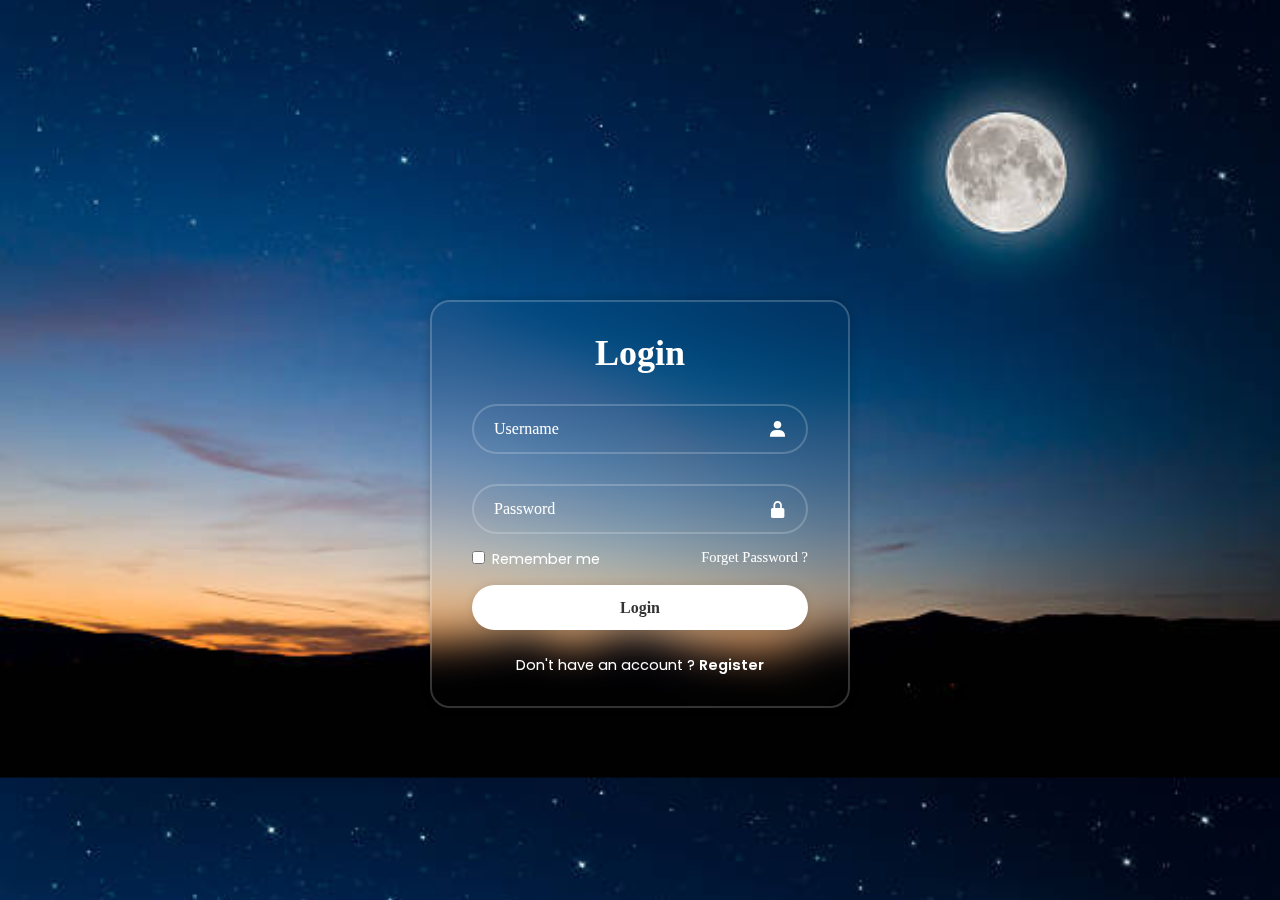
<file: login form/index.html>
<!DOCTYPE html>
<html lang="en">
<head>
  <meta charset="UTF-8">
  <meta name="viewport" content="width=device-width, initial-scale=1.0">
  <title>login form</title>
  <link rel="stylesheet" href="style.css">
  <link href='https://unpkg.com/boxicons@2.1.4/css/boxicons.min.css' rel='stylesheet'>
</head>
<body>
  <div class="wrapper">
    <form action="">
      <h1>Login</h1>
      <div class="input-box">
        <input type="text" placeholder="Username " required>
        <i class='bx bxs-user'></i>
      </div>
      <div class="input-box">
        <input type="password" placeholder="Password" required>
        <i class='bx bxs-lock-alt'></i>
      </div>
      <div class="remember-forget">
        <label> 
          <input type="checkbox"> Remember me
        </label>
        <a href="#" style="font-family: cursive;">Forget Password ?</a>
      </div>
      <button type="submit" class="btn">Login</button><br><br>
      <div class="register-link"> <p>Don't have an account ? <a href="#"> Register </a></p></div>
    </form>

  </div>
</body>
</html>
</file>
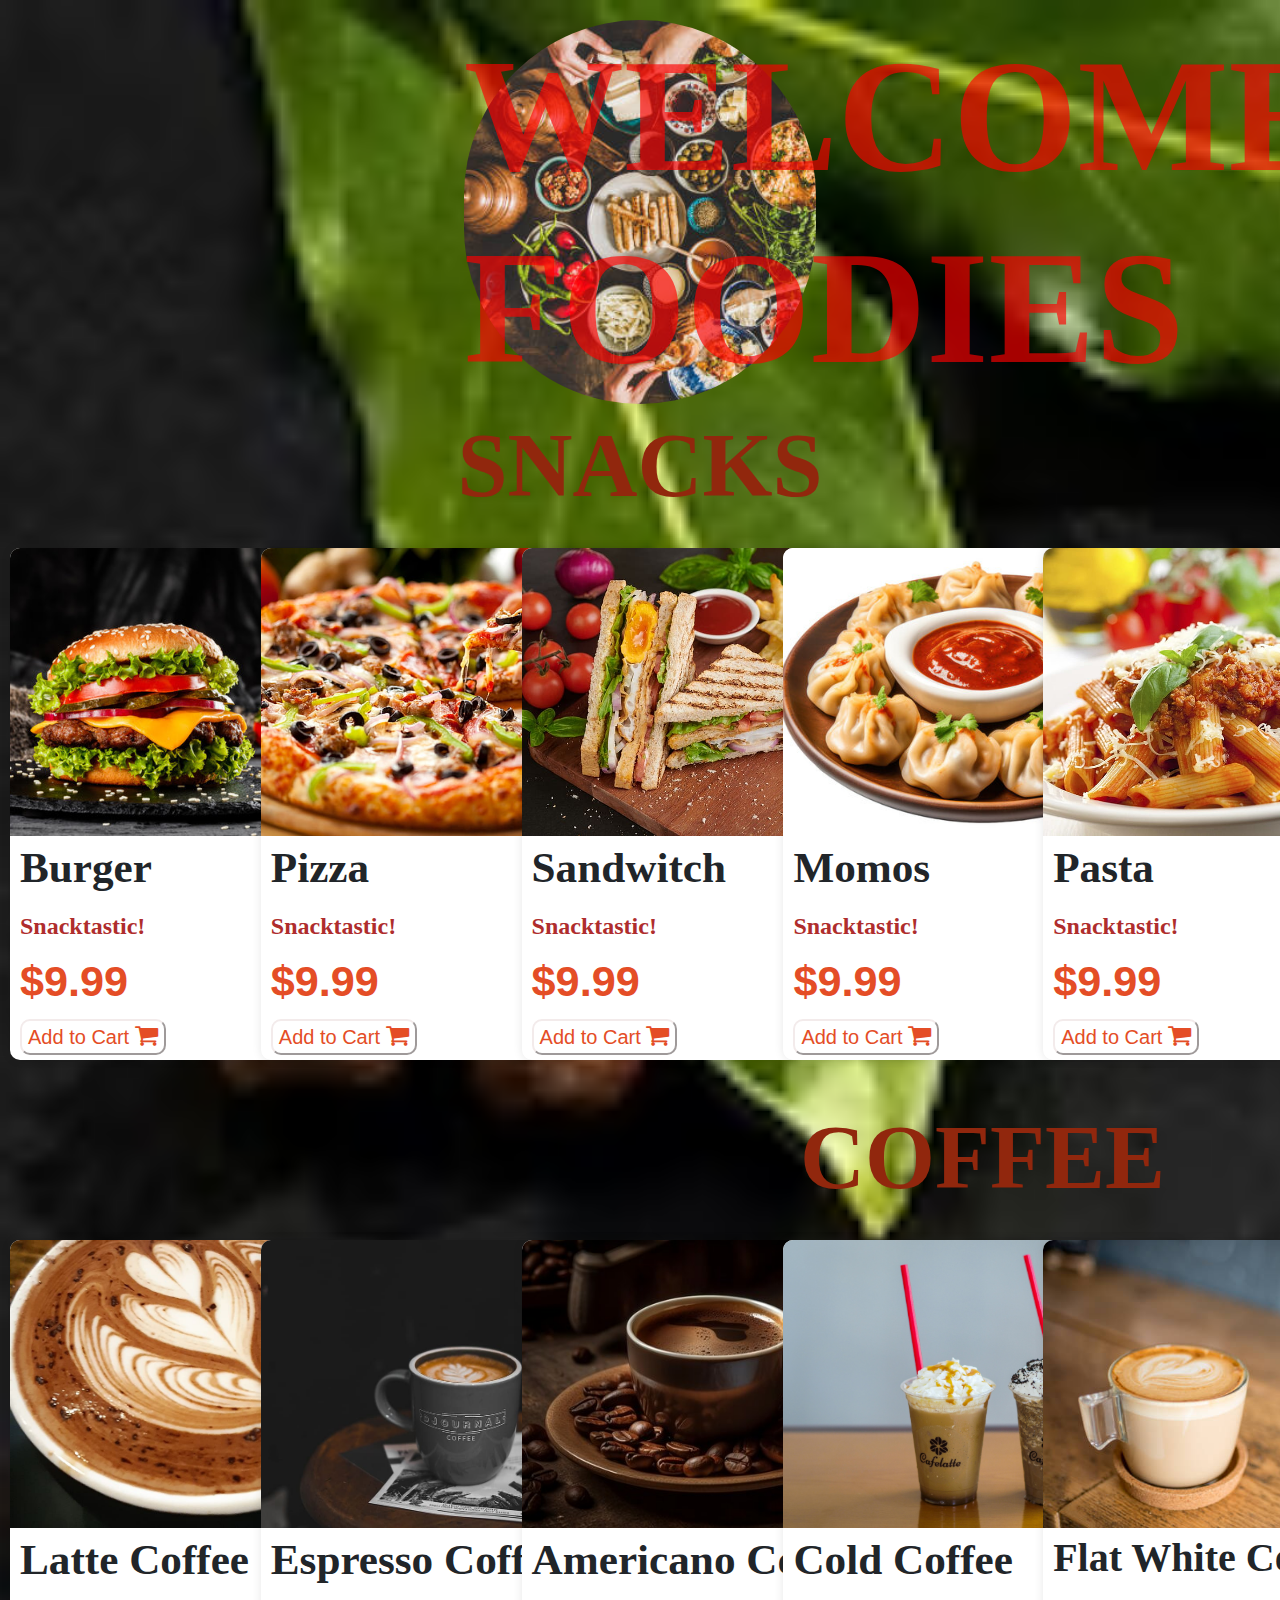
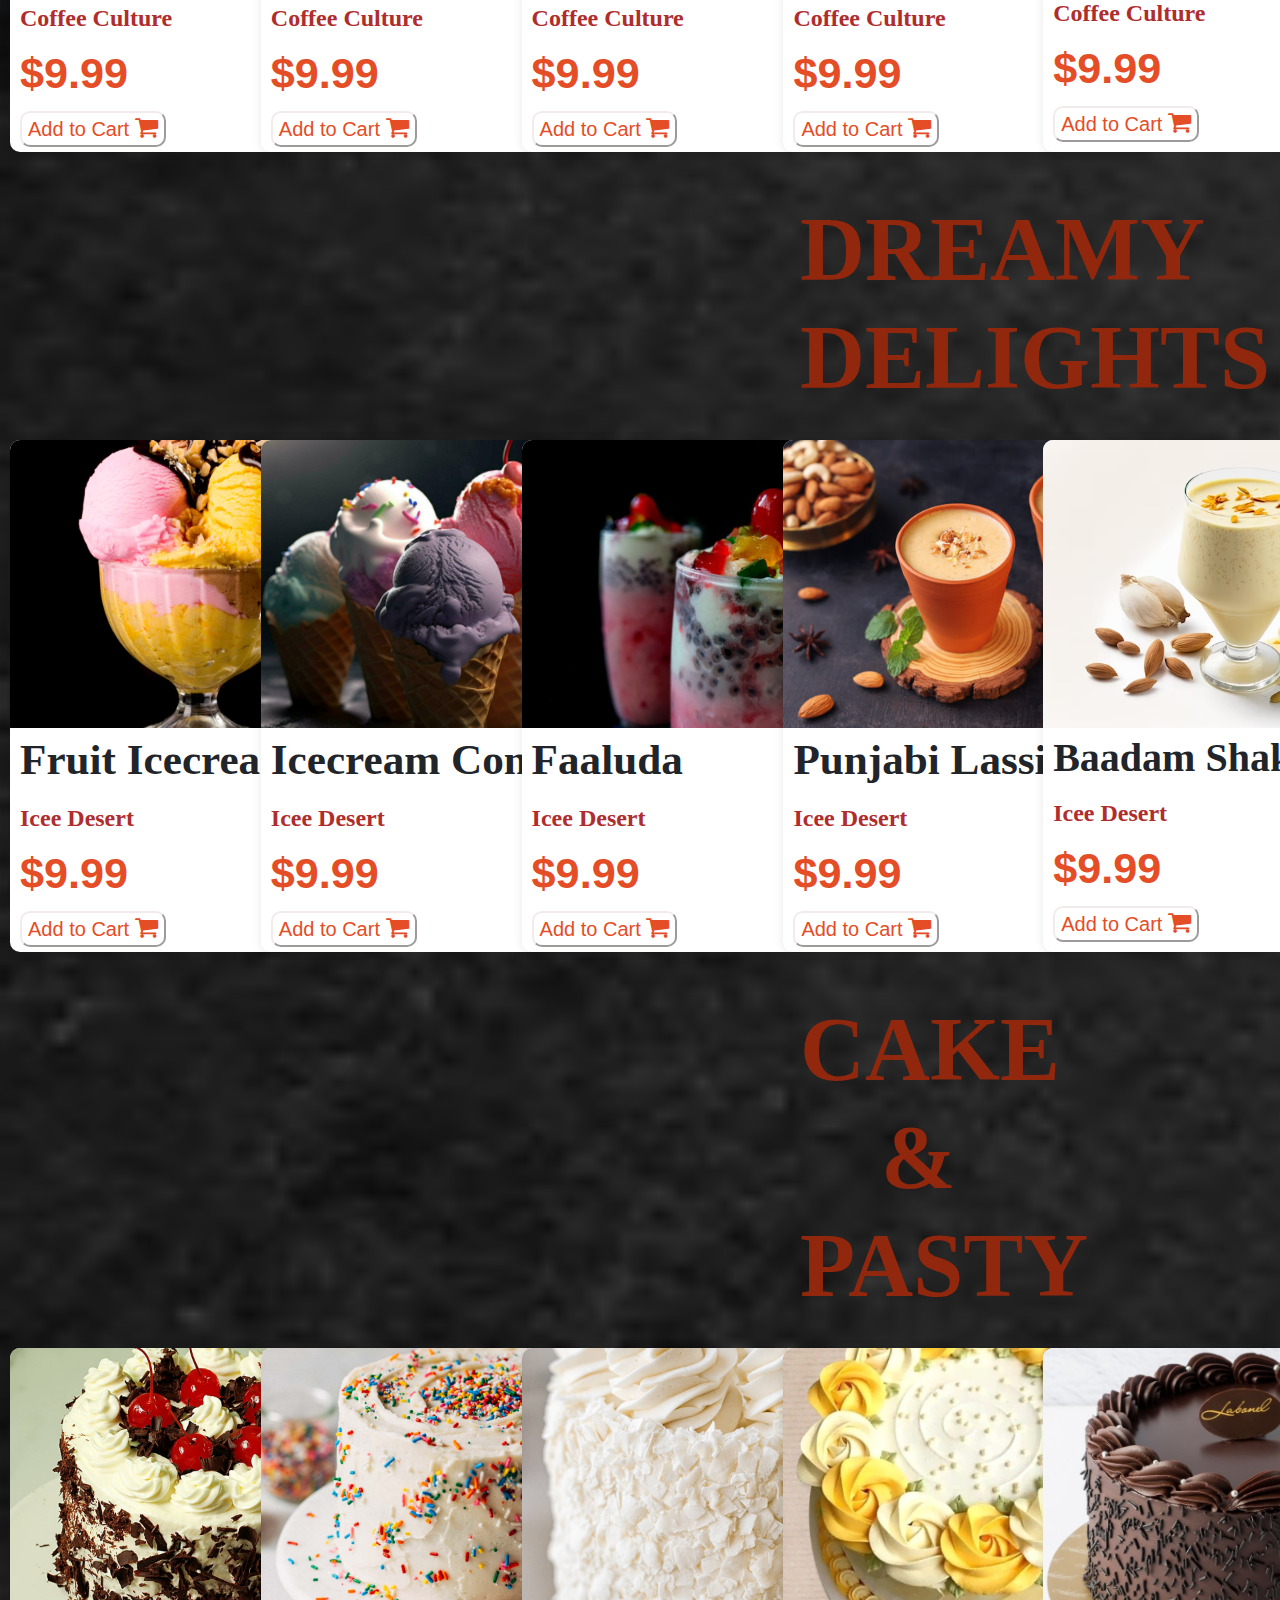
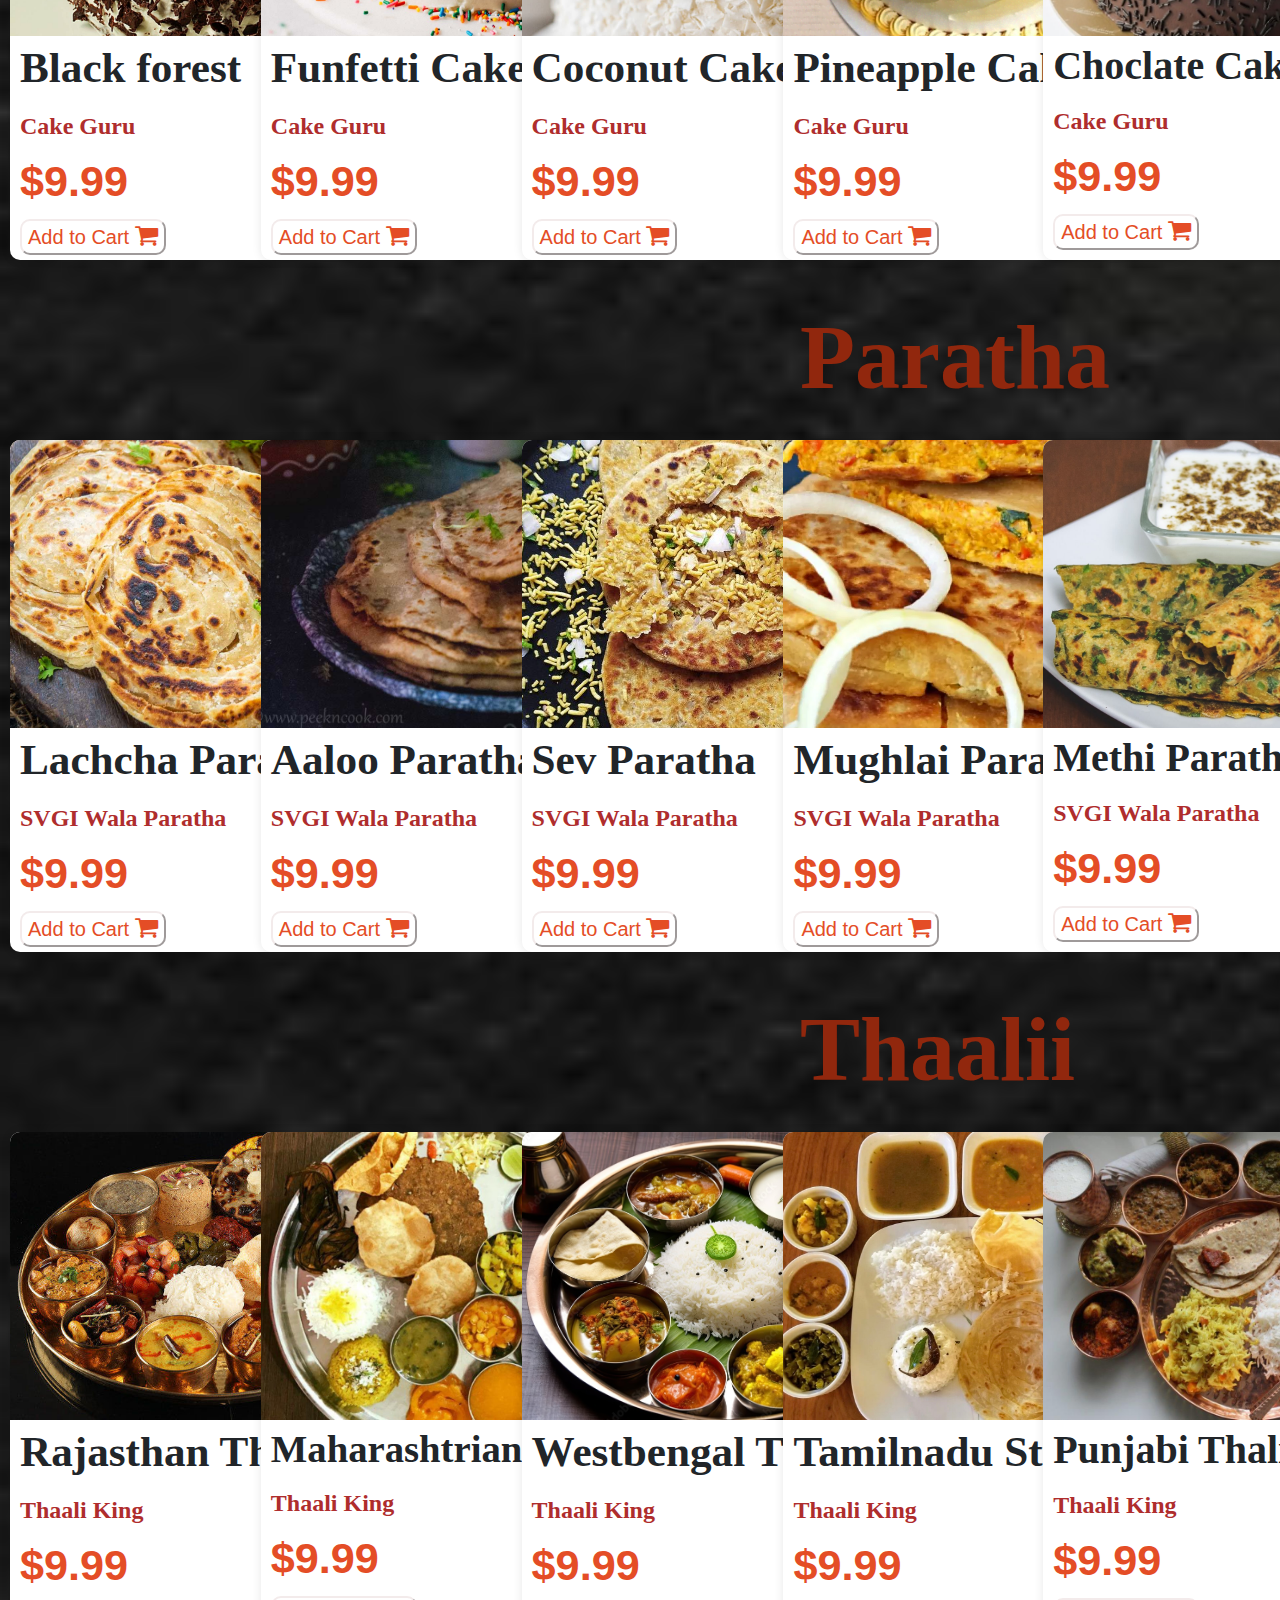
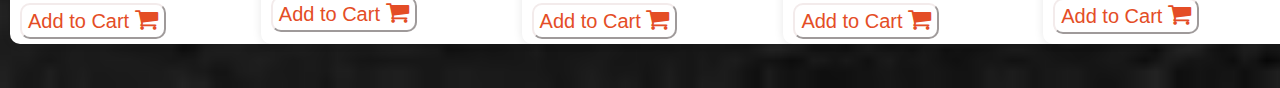
<file: menu.html>
<!DOCTYPE html>
<html lang="en">
  <head>
    <meta charset="UTF-8" />
    <meta name="viewport" content="width=device-width, initial-scale=1.0" />
    <title>Food Delivery Card</title>
    <link
      rel="stylesheet"
      href="https://cdnjs.cloudflare.com/ajax/libs/font-awesome/4.7.0/css/font-awesome.min.css"
    />
    <link
      href="https://cdn.jsdelivr.net/npm/bootstrap@5.3.3/dist/css/bootstrap.min.css"
      rel="stylesheet"
      integrity="sha384-QWTKZyjpPEjISv5WaRU9OFeRpok6YctnYmDr5pNlyT2bRjXh0JMhjY6hW+ALEwIH"
      crossorigin="anonymous"
    />
    <style>
      body {
        font-family: "Arial", sans-serif;
        margin: 0;
        padding: 0;
        background-color: #f8f9fa;
      }

      .food-card {
        width: 25rem;
        height: 32rem;
        margin: 20px;
        background-color: #fff;
        border-radius: 10px;
        box-shadow: 0 0 10px rgba(0, 0, 0, 0.1);
        overflow: hidden;
        transition: transform 0.3s ease-in-out;
      }

      .food-card:hover {
        transform: scale(1.05);
        color: rgb(196, 51, 38);
        background-color: rgb(243, 235, 235);
      }

      .food-image {
        width: 25rem;
        height: 18rem;
        object-fit: cover;
      }

      .food-details {
        padding: 5px 10px;
        padding-top: 0px;
      }

      .food-title {
        font-size: 2.7rem;
        font-weight: bold;
        font-family: cursive;
        /* margin-bottom: 0px; */
        padding-top: 0px;
      }

      .food-description {
        font-size: 1.5rem;
        color: #af2d2d;
        margin-bottom: 5px;
        margin-top: 7px;
        font-weight: bold;
        font-family: cursive;
      }

      .food-price {
        font-size: 2.7rem;
        color: #e44d26;
        font-weight: bold;
        padding-bottom: 5px;
      }
    </style>
  </head>
  <body style="background-color: rgb(243, 235, 235); background-image: url(images/bg3.avif); background-size: cover;" >
    <h2 style="text-align: center; font-size: 10rem; margin-top: 20px; font-family: cursive; font-weight: bold; color: #ff0000a6; background-image: url(images/food2.jpg); background-size:cover; border-radius: 200px; margin-right: 29rem; margin-left: 29rem; ">WELCOME FOODIES </h2>
    <h3 style="text-align: center; font-size: 90px; font-family: imapct; font-weight: bold; color: #91270d;">SNACKS </h3>
    <div class="row row-cols-1 row-cols-md-5">
      <div class="col mb-4">
        <div class="food-card" style="margin-left: 10px">
          <img class="food-image" src="images/burger.jpg" alt="Food Image" />
          <div class="food-details">
            <div class="food-title">Burger</div>
            <div class="food-description">Snacktastic!</div>
            <div class="food-price">$9.99</div>
            <div class="button1">
              <button
                style="
                  color: #e44d26;
                  border-radius: 10px;
                  border-color: rgb(243, 235, 235);
                  font-size: 20px;
                  background-color: #ffffff;
                "
              >
                Add to Cart
                <i class="fa fa-shopping-cart" style="font-size: 25px"></i>
              </button>
            </div>
          </div>
        </div>
      </div>

      <div class="col mb-4">
        <div class="food-card" style="margin-left: 0px">
          <img class="food-image" src="images/pizza.jpg" alt="Food Image" />
          <div class="food-details">
            <div class="food-title">Pizza</div>
            <div class="food-description">Snacktastic!</div>
            <div class="food-price">$9.99</div>
            <div class="button1">
              <button
                style="
                  color: #e44d26;
                  border-radius: 10px;
                  border-color: rgb(243, 235, 235);
                  font-size: 20px;
                  background-color: #ffffff;
                "
              >
                Add to Cart
                <i class="fa fa-shopping-cart" style="font-size: 25px"></i>
              </button>
            </div>
          </div>
        </div>
      </div>

      <div class="col mb-4">
        <div class="food-card" style="margin-left: 0px">
          <img class="food-image" src="images/sandwitch.jpg" alt="Food Image" />
          <div class="food-details">
            <div class="food-title">Sandwitch</div>
            <div class="food-description">Snacktastic!</div>
            <div class="food-price">$9.99</div>
            <div class="button1">
              <button
                style="
                  color: #e44d26;
                  border-radius: 10px;
                  border-color: rgb(243, 235, 235);
                  font-size: 20px;
                  background-color: #ffffff;
                "
              >
                Add to Cart
                <i class="fa fa-shopping-cart" style="font-size: 25px"></i>
              </button>
            </div>
          </div>
        </div>
      </div>

      <div class="col mb-4">
        <div class="food-card" style="margin-left: 1px">
          <img class="food-image" src="images/momos.jpg" alt="Food Image" />
          <div class="food-details">
            <div class="food-title">Momos</div>
            <div class="food-description">Snacktastic!</div>
            <div class="food-price">$9.99</div>
            <div class="button1">
              <button
                style="
                  color: #e44d26;
                  border-radius: 10px;
                  border-color: rgb(243, 235, 235);
                  font-size: 20px;
                  background-color: #ffffff;
                "
              >
                Add to Cart
                <i class="fa fa-shopping-cart" style="font-size: 25px"></i>
              </button>
            </div>
          </div>
        </div>
      </div>

      <div class="col mb-4">
        <div class="food-card" style="margin-left: 0px; margin-right: 10px">
          <img class="food-image" src="images/pasta.jpg" alt="Food Image" />
          <div class="food-details">
            <div class="food-title">Pasta</div>
            <div class="food-description">Snacktastic!</div>
            <div class="food-price">$9.99</div>
            <div class="button1">
              <button
                style="
                  color: #e44d26;
                  border-radius: 10px;
                  border-color: rgb(243, 235, 235);
                  font-size: 20px;
                  background-color: #ffffff;
                "
              >
                Add to Cart
                <i class="fa fa-shopping-cart" style="font-size: 25px"></i>
              </button>
            </div>
          </div>
        </div>
      </div>

  <h3 style="text-align: center; font-size: 90px; font-family: imapct; font-weight: bold; color: #91270d; margin-left: 50rem; margin-right: 50rem;">COFFEE </h3>
    
      <div class="col mb-4">
        <div class="food-card" style="margin-left: 10px">
          <img class="food-image" src="images/latte coffee.jpg" alt="Food Image" />
          <div class="food-details">
            <div class="food-title">Latte Coffee</div>
            <div class="food-description">Coffee Culture </div>
            <div class="food-price">$9.99</div>
            <div class="button1">
              <button
                style="
                  color: #e44d26;
                  border-radius: 10px;
                  border-color: rgb(243, 235, 235);
                  font-size: 20px;
                  background-color: #ffffff;
                "
              >
                Add to Cart
                <i class="fa fa-shopping-cart" style="font-size: 25px"></i>
              </button>
            </div>
          </div>
        </div>
      </div>

      <div class="col mb-4">
        <div class="food-card" style="margin-left: 0px">
          <img class="food-image" src="images/espresso coffee.jpg" alt="Food Image" />
          <div class="food-details">
            <div class="food-title">Espresso Coffee</div>
            <div class="food-description">Coffee Culture </div>
            <div class="food-price">$9.99</div>
            <div class="button1">
              <button
                style="
                  color: #e44d26;
                  border-radius: 10px;
                  border-color: rgb(243, 235, 235);
                  font-size: 20px;
                  background-color: #ffffff;
                "
              >
                Add to Cart
                <i class="fa fa-shopping-cart" style="font-size: 25px"></i>
              </button>
            </div>
          </div>
        </div>
      </div>

      <div class="col mb-4">
        <div class="food-card" style="margin-left: 0px">
          <img class="food-image" src="images/americano coffee.jpg" alt="Food Image" />
          <div class="food-details">
            <div class="food-title">Americano Coffee</div>
            <div class="food-description">Coffee Culture </div>
            <div class="food-price">$9.99</div>
            <div class="button1">
              <button
                style="
                  color: #e44d26;
                  border-radius: 10px;
                  border-color: rgb(243, 235, 235);
                  font-size: 20px;
                  background-color: #ffffff;
                "
              >
                Add to Cart
                <i class="fa fa-shopping-cart" style="font-size: 25px"></i>
              </button>
            </div>
          </div>
        </div>
      </div>

      <div class="col mb-4">
        <div class="food-card" style="margin-left: 1px ;" >
          <img class="food-image" src="images/cold coffee.jpg" alt="Food Image" />
          <div class="food-details">
            <div class="food-title">Cold Coffee</div>
            <div class="food-description">Coffee Culture </div>
            <div class="food-price">$9.99</div>
            <div class="button1">
              <button
                style="
                  color: #e44d26;
                  border-radius: 10px;
                  border-color: rgb(243, 235, 235);
                  font-size: 20px;
                  background-color: #ffffff;
                "
              >
                Add to Cart
                <i class="fa fa-shopping-cart" style="font-size: 25px"></i>
              </button>
            </div>
          </div>
        </div>
      </div>

      <div class="col mb-4">
        <div class="food-card" style="margin-left: 0px; margin-right: 10px">
          <img class="food-image" src="images/flat white coffee.jpg" alt="Food Image" />
          <div class="food-details">
            <div class="food-title" style="font-size: 40px;">Flat White Coffee</div>
            <div class="food-description">Coffee Culture </div>
            <div class="food-price">$9.99</div>
            <div class="button1">
              <button
                style="
                  color: #e44d26;
                  border-radius: 10px;
                  border-color: rgb(243, 235, 235);
                  font-size: 20px;
                  background-color: #ffffff;
                "
              >
                Add to Cart
                <i class="fa fa-shopping-cart" style="font-size: 25px"></i>
              </button>
            </div>
          </div>
        </div>
      </div>

      <h3 style="text-align:center; font-size: 90px;  font-family:impct; font-weight:bold; color: #91270d; margin-left: 50rem; margin-right: 40rem;   ">DREAMY DELIGHTS </h3>
    
      <div class="col mb-4">
        <div class="food-card" style="margin-left: 10px">
          <img class="food-image" src="images/fruit icecream.png" alt="Food Image" />
          <div class="food-details">
            <div class="food-title">Fruit Icecream </div>
            <div class="food-description">Icee Desert </div>
            <div class="food-price">$9.99</div>
            <div class="button1">
              <button
                style="
                  color: #e44d26;
                  border-radius: 10px;
                  border-color: rgb(243, 235, 235);
                  font-size: 20px;
                  background-color: #ffffff;
                "
              >
                Add to Cart
                <i class="fa fa-shopping-cart" style="font-size: 25px"></i>
              </button>
            </div>
          </div>
        </div>
      </div>

      <div class="col mb-4">
        <div class="food-card" style="margin-left: 0px">
          <img class="food-image" src="images/icecream  cone.jpg" alt="Food Image" />
          <div class="food-details">
            <div class="food-title">Icecream Cone</div>
            <div class="food-description">Icee Desert </div>
            <div class="food-price">$9.99</div>
            <div class="button1">
              <button
                style="
                  color: #e44d26;
                  border-radius: 10px;
                  border-color: rgb(243, 235, 235);
                  font-size: 20px;
                  background-color: #ffffff;
                "
              >
                Add to Cart
                <i class="fa fa-shopping-cart" style="font-size: 25px"></i>
              </button>
            </div>
          </div>
        </div>
      </div>

      <div class="col mb-4">
        <div class="food-card" style="margin-left: 0px">
          <img class="food-image" src="images/faaluda.jpg" alt="Food Image" />
          <div class="food-details">
            <div class="food-title">Faaluda</div>
            <div class="food-description">Icee Desert </div>
            <div class="food-price">$9.99</div>
            <div class="button1">
              <button
                style="
                  color: #e44d26;
                  border-radius: 10px;
                  border-color: rgb(243, 235, 235);
                  font-size: 20px;
                  background-color: #ffffff;
                "
              >
                Add to Cart
                <i class="fa fa-shopping-cart" style="font-size: 25px"></i>
              </button>
            </div>
          </div>
        </div>
      </div>

      <div class="col mb-4">
        <div class="food-card" style="margin-left: 1px ;" >
          <img class="food-image" src="images/lassi.jpg" alt="Food Image" />
          <div class="food-details">
            <div class="food-title">Punjabi Lassi </div>
            <div class="food-description">Icee Desert </div>
            <div class="food-price">$9.99</div>
            <div class="button1">
              <button
                style="
                  color: #e44d26;
                  border-radius: 10px;
                  border-color: rgb(243, 235, 235);
                  font-size: 20px;
                  background-color: #ffffff;
                "
              >
                Add to Cart
                <i class="fa fa-shopping-cart" style="font-size: 25px"></i>
              </button>
            </div>
          </div>
        </div>
      </div>

      <div class="col mb-4">
        <div class="food-card" style="margin-left: 0px; margin-right: 10px">
          <img class="food-image" src="images/badam shake.avif" alt="Food Image" />
          <div class="food-details">
            <div class="food-title" style="font-size: 40px;">Baadam Shake</div>
            <div class="food-description">Icee Desert </div>
            <div class="food-price">$9.99</div>
            <div class="button1">
              <button
                style="
                  color: #e44d26;
                  border-radius: 10px;
                  border-color: rgb(243, 235, 235);
                  font-size: 20px;
                  background-color: #ffffff;
                "
              >
                Add to Cart
                <i class="fa fa-shopping-cart" style="font-size: 25px"></i>
              </button>
            </div>
          </div>
        </div>
      </div>
     
      <h3 style="text-align:center; font-size: 90px;  font-family:impct; font-weight:bold; color: #91270d; margin-left: 50rem; margin-right: 40rem;   ">CAKE & PASTY </h3>
    
      <div class="col mb-4">
        <div class="food-card" style="margin-left: 10px">
          <img class="food-image" src="images/black fores.jpg" alt="Food Image" />
          <div class="food-details">
            <div class="food-title">Black forest  </div>
            <div class="food-description">Cake Guru  </div>
            <div class="food-price">$9.99</div>
            <div class="button1">
              <button
                style="
                  color: #e44d26;
                  border-radius: 10px;
                  border-color: rgb(243, 235, 235);
                  font-size: 20px;
                  background-color: #ffffff;
                "
              >
                Add to Cart
                <i class="fa fa-shopping-cart" style="font-size: 25px"></i>
              </button>
            </div>
          </div>
        </div>
      </div>

      <div class="col mb-4">
        <div class="food-card" style="margin-left: 0px">
          <img class="food-image" src="images/funfetti.jpg" alt="Food Image" />
          <div class="food-details">
            <div class="food-title">Funfetti Cake</div>
            <div class="food-description">Cake Guru </div>
            <div class="food-price">$9.99</div>
            <div class="button1">
              <button
                style="
                  color: #e44d26;
                  border-radius: 10px;
                  border-color: rgb(243, 235, 235);
                  font-size: 20px;
                  background-color: #ffffff;
                "
              >
                Add to Cart
                <i class="fa fa-shopping-cart" style="font-size: 25px"></i>
              </button>
            </div>
          </div>
        </div>
      </div>

      <div class="col mb-4">
        <div class="food-card" style="margin-left: 0px">
          <img class="food-image" src="images/coconut.jpg" alt="Food Image" />
          <div class="food-details">
            <div class="food-title">Coconut Cake</div>
            <div class="food-description">Cake Guru </div>
            <div class="food-price">$9.99</div>
            <div class="button1">
              <button
                style="
                  color: #e44d26;
                  border-radius: 10px;
                  border-color: rgb(243, 235, 235);
                  font-size: 20px;
                  background-color: #ffffff;
                "
              >
                Add to Cart
                <i class="fa fa-shopping-cart" style="font-size: 25px"></i>
              </button>
            </div>
          </div>
        </div>
      </div>

      <div class="col mb-4">
        <div class="food-card" style="margin-left: 1px ;" >
          <img class="food-image" src="images/pineapple.png" alt="Food Image" />
          <div class="food-details">
            <div class="food-title">Pineapple Cake </div>
            <div class="food-description">Cake Guru </div>
            <div class="food-price">$9.99</div>
            <div class="button1">
              <button
                style="
                  color: #e44d26;
                  border-radius: 10px;
                  border-color: rgb(243, 235, 235);
                  font-size: 20px;
                  background-color: #ffffff;
                "
              >
                Add to Cart
                <i class="fa fa-shopping-cart" style="font-size: 25px"></i>
              </button>
            </div>
          </div>
        </div>
      </div>

      <div class="col mb-4">
        <div class="food-card" style="margin-left: 0px; margin-right: 10px">
          <img class="food-image" src="images/CLASSIC-CHOCOLATE-CAKE.jpg" alt="Food Image" />
          <div class="food-details">
            <div class="food-title" style="font-size: 40px;">Choclate Cake </div>
            <div class="food-description">Cake Guru </div>
            <div class="food-price">$9.99</div>
            <div class="button1">
              <button
                style="
                  color: #e44d26;
                  border-radius: 10px;
                  border-color: rgb(243, 235, 235);
                  font-size: 20px;
                  background-color: #ffffff;
                "
              >
                Add to Cart
                <i class="fa fa-shopping-cart" style="font-size: 25px"></i>
              </button>
            </div>
          </div>
        </div>
      </div>

      <h3 style="text-align:center; font-size: 90px;  font-family:impct; font-weight:bold; color: #91270d; margin-left: 50rem; margin-right: 40rem;   ">Paratha </h3>
    
      <div class="col mb-4">
        <div class="food-card" style="margin-left: 10px">
          <img class="food-image" src="images/lachcha paratha.jpg" alt="Food Image" />
          <div class="food-details">
            <div class="food-title">Lachcha Paratha  </div>
            <div class="food-description"> SVGI Wala Paratha  </div>
            <div class="food-price">$9.99</div>
            <div class="button1">
              <button
                style="
                  color: #e44d26;
                  border-radius: 10px;
                  border-color: rgb(243, 235, 235);
                  font-size: 20px;
                  background-color: #ffffff;
                "
              >
                Add to Cart
                <i class="fa fa-shopping-cart" style="font-size: 25px"></i>
              </button>
            </div>
          </div>
        </div>
      </div>

      <div class="col mb-4">
        <div class="food-card" style="margin-left: 0px">
          <img class="food-image" src="images/aloo paratha.jpg" alt="Food Image" />
          <div class="food-details">
            <div class="food-title">Aaloo Paratha</div>
            <div class="food-description">SVGI Wala Paratha  </div>
            <div class="food-price">$9.99</div>
            <div class="button1">
              <button
                style="
                  color: #e44d26;
                  border-radius: 10px;
                  border-color: rgb(243, 235, 235);
                  font-size: 20px;
                  background-color: #ffffff;
                "
              >
                Add to Cart
                <i class="fa fa-shopping-cart" style="font-size: 25px"></i>
              </button>
            </div>
          </div>
        </div>
      </div>

      <div class="col mb-4">
        <div class="food-card" style="margin-left: 0px">
          <img class="food-image" src="images/sev paratha.jpg" alt="Food Image" />
          <div class="food-details">
            <div class="food-title">Sev Paratha </div>
            <div class="food-description">SVGI Wala Paratha </div>
            <div class="food-price">$9.99</div>
            <div class="button1">
              <button
                style="
                  color: #e44d26;
                  border-radius: 10px;
                  border-color: rgb(243, 235, 235);
                  font-size: 20px;
                  background-color: #ffffff;
                "
              >
                Add to Cart
                <i class="fa fa-shopping-cart" style="font-size: 25px"></i>
              </button>
            </div>
          </div>
        </div>
      </div>

      <div class="col mb-4">
        <div class="food-card" style="margin-left: 1px ;" >
          <img class="food-image" src="images/Mughlai-paratha-with-onion.webp" alt="Food Image" />
          <div class="food-details">
            <div class="food-title">Mughlai Paratha </div>
            <div class="food-description">SVGI Wala Paratha </div>
            <div class="food-price">$9.99</div>
            <div class="button1">
              <button
                style="
                  color: #e44d26;
                  border-radius: 10px;
                  border-color: rgb(243, 235, 235);
                  font-size: 20px;
                  background-color: #ffffff;
                "
              >
                Add to Cart
                <i class="fa fa-shopping-cart" style="font-size: 25px"></i>
              </button>
            </div>
          </div>
        </div>
      </div>

      <div class="col mb-4">
        <div class="food-card" style="margin-left: 0px; margin-right: 10px">
          <img class="food-image" src="images/methi paratha.jpg" alt="Food Image" />
          <div class="food-details">
            <div class="food-title" style="font-size: 40px;">Methi Paratha </div>
            <div class="food-description"> SVGI Wala Paratha </div>
            <div class="food-price">$9.99</div>
            <div class="button1">
              <button
                style="
                  color: #e44d26;
                  border-radius: 10px;
                  border-color: rgb(243, 235, 235);
                  font-size: 20px;
                  background-color: #ffffff;
                "
              >
                Add to Cart
                <i class="fa fa-shopping-cart" style="font-size: 25px"></i>
              </button>
            </div>
          </div>
        </div>
      </div>

      <h3 style="text-align:center; font-size: 90px;  font-family:impct; font-weight:bold; color: #91270d; margin-left: 50rem; margin-right: 40rem;   ">Thaalii </h3>
    
      <div class="col mb-4">
        <div class="food-card" style="margin-left: 10px">
          <img class="food-image" src="images/rajasthan.jpg" alt="Food Image" />
          <div class="food-details">
            <div class="food-title">Rajasthan Thali  </div>
            <div class="food-description"> Thaali King  </div>
            <div class="food-price">$9.99</div>
            <div class="button1">
              <button
                style="
                  color: #e44d26;
                  border-radius: 10px;
                  border-color: rgb(243, 235, 235);
                  font-size: 20px;
                  background-color: #ffffff;
                "
              >
                Add to Cart
                <i class="fa fa-shopping-cart" style="font-size: 25px"></i>
              </button>
            </div>
          </div>
        </div>
      </div>

      <div class="col mb-4">
        <div class="food-card" style="margin-left: 0px">
          <img class="food-image" src="images/maharashtrian thali.jpg" alt="Food Image" />
          <div class="food-details">
            <div class="food-title" style="font-size: 38.7px;">Maharashtrian Thali</div>
            <div class="food-description">Thaali King </div>
            <div class="food-price">$9.99</div>
            <div class="button1">
              <button
                style="
                  color: #e44d26;
                  border-radius: 10px;
                  border-color: rgb(243, 235, 235);
                  font-size: 20px;
                  background-color: #ffffff;
                "
              >
                Add to Cart
                <i class="fa fa-shopping-cart" style="font-size: 25px"></i>
              </button>
            </div>
          </div>
        </div>
      </div>

      <div class="col mb-4">
        <div class="food-card" style="margin-left: 0px">
          <img class="food-image" src="images/westbengal thali.jpg" alt="Food Image" />
          <div class="food-details">
            <div class="food-title">Westbengal Thali </div>
            <div class="food-description">Thaali King </div>
            <div class="food-price">$9.99</div>
            <div class="button1">
              <button
                style="
                  color: #e44d26;
                  border-radius: 10px;
                  border-color: rgb(243, 235, 235);
                  font-size: 20px;
                  background-color: #ffffff;
                "
              >
                Add to Cart
                <i class="fa fa-shopping-cart" style="font-size: 25px"></i>
              </button>
            </div>
          </div>
        </div>
      </div>

      <div class="col mb-4">
        <div class="food-card" style="margin-left: 1px ;" >
          <img class="food-image" src="images/tamilnadu style.jpg" alt="Food Image" />
          <div class="food-details">
            <div class="food-title">Tamilnadu Style </div>
            <div class="food-description">Thaali King </div>
            <div class="food-price">$9.99</div>
            <div class="button1">
              <button
                style="
                  color: #e44d26;
                  border-radius: 10px;
                  border-color: rgb(243, 235, 235);
                  font-size: 20px;
                  background-color: #ffffff;
                "
              >
                Add to Cart
                <i class="fa fa-shopping-cart" style="font-size: 25px"></i>
              </button>
            </div>
          </div>
        </div>
      </div>

      <div class="col mb-4">
        <div class="food-card" style="margin-left: 0px; margin-right: 10px">
          <img class="food-image" src="images/punjabi.jpg" alt="Food Image" />
          <div class="food-details">
            <div class="food-title" style="font-size: 40px;">Punjabi Thali </div>
            <div class="food-description"> Thaali King </div>
            <div class="food-price">$9.99</div>
            <div class="button1">
              <button
                style="
                  color: #e44d26;
                  border-radius: 10px;
                  border-color: rgb(243, 235, 235);
                  font-size: 20px;
                  background-color: #ffffff;
                "
              >
                Add to Cart
                <i class="fa fa-shopping-cart" style="font-size: 25px"></i>
              </button>
            </div>
          </div>
        </div>
      </div>

    </div>
  </body>
</html>
</file>
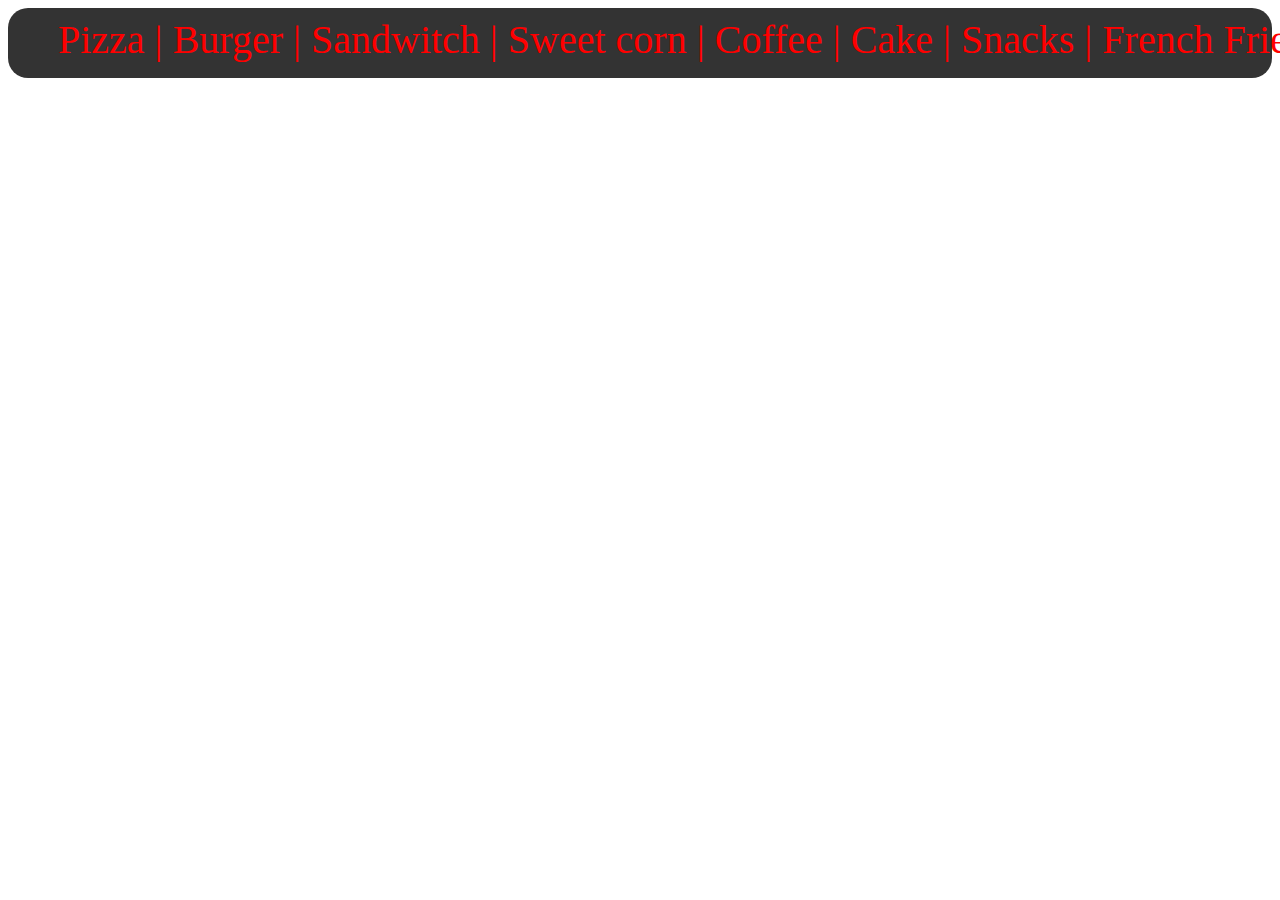
<file: order.html>
<!DOCTYPE html>
<html lang="en">
<head>
    <meta charset="UTF-8">
    <meta name="viewport" content="width=device-width, initial-scale=1.0">
    <title>orderline</title>
</head>
<body>
    <section style="background-color: rgba(0, 0, 0, 0.8); border-radius: 20px; display: flex; height: 70px;">
    <div class="order">
    
    <p style="font-size: 40px; margin-left: 50px; margin-right: -500px; margin-top: 8px; color: red;">Pizza | Burger | Sandwitch | Sweet corn | Coffee | Cake | Snacks | French Fries  </p>
</div>


<style>

    .order{
        /* border-radius: 20px; */
        position: relative;
        animation-name: order;
        animation-duration: 10s;
        animation-timing-function:ease-in;
        animation-iteration-count: infinite;
        animation-fill-mode:none;
        animation-direction: initial;
        
    }

    @keyframes order {
        
        from{
            transform: translateX(-1350px);
        }
        to{
            transform: translateX(130rem);
        }
        
    }
    
</style>
</section><br><br><br><br><br><br>
</body>
</html>
</file>
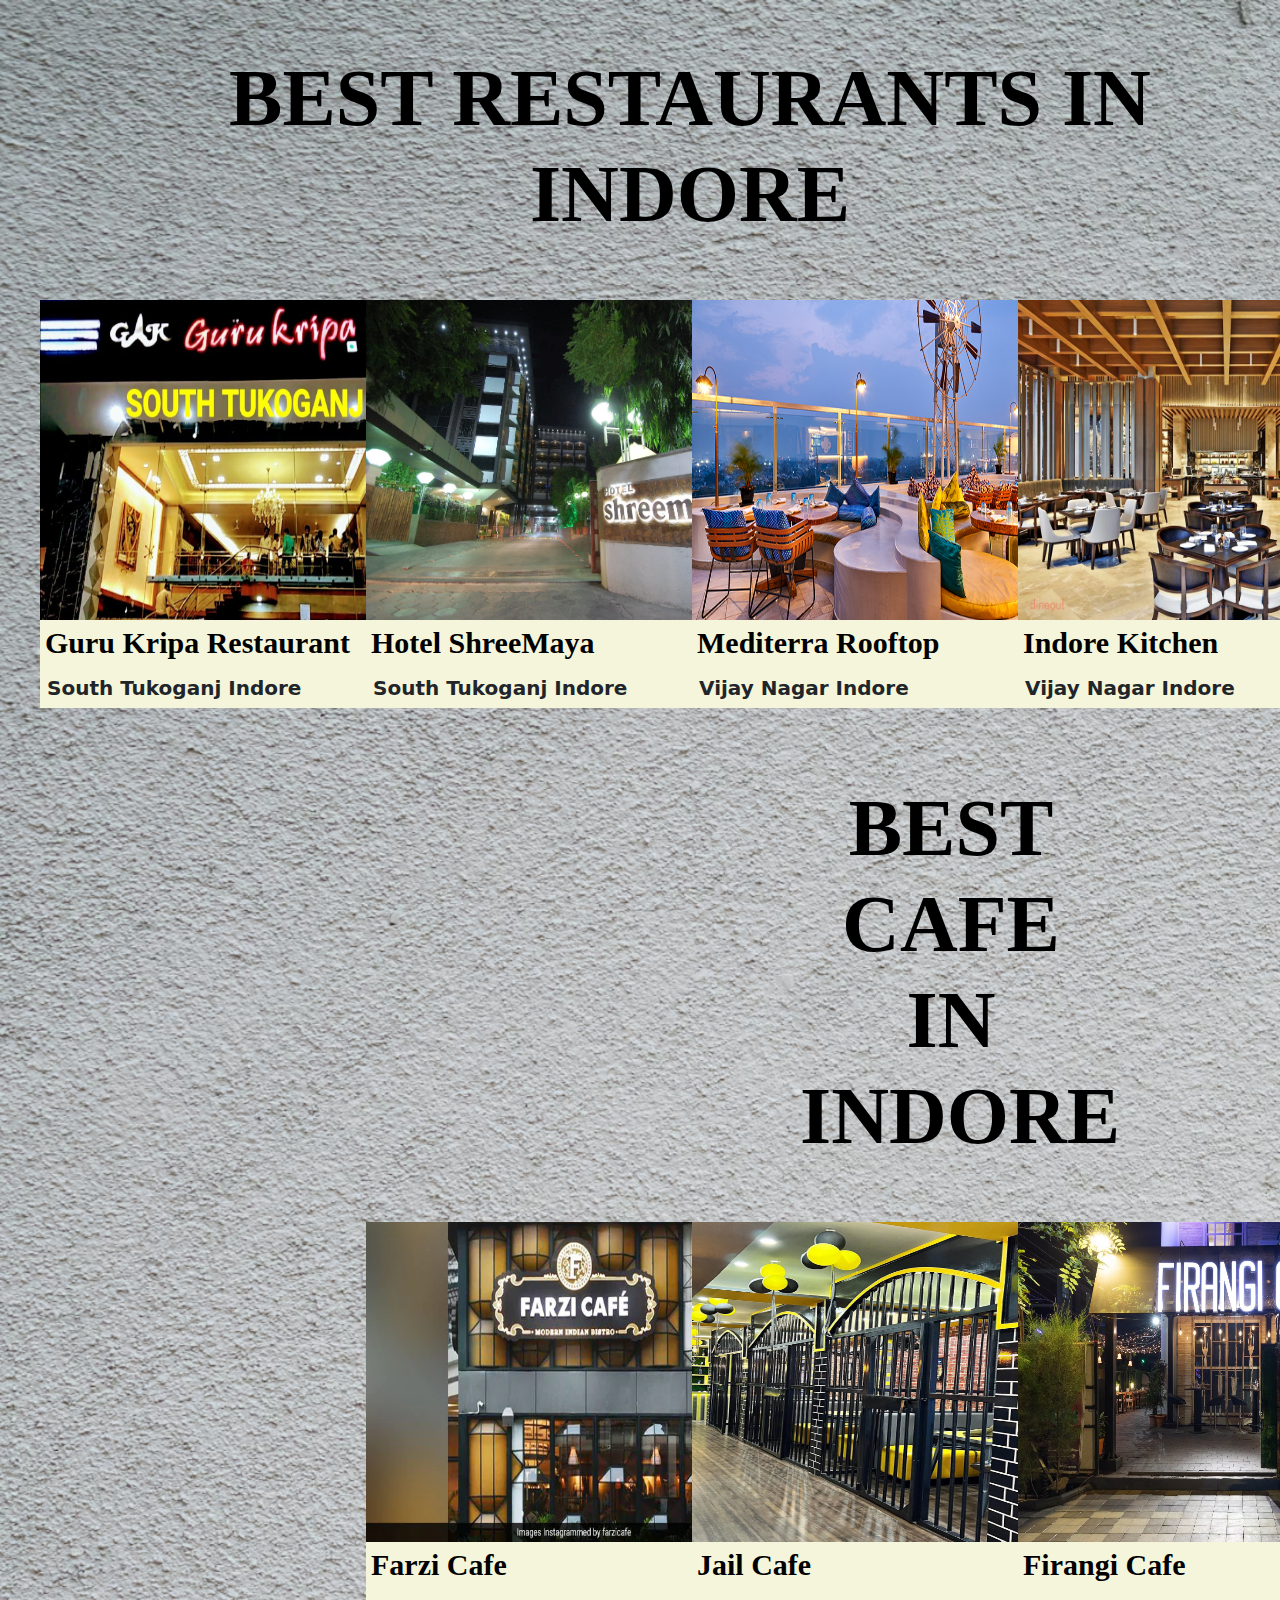
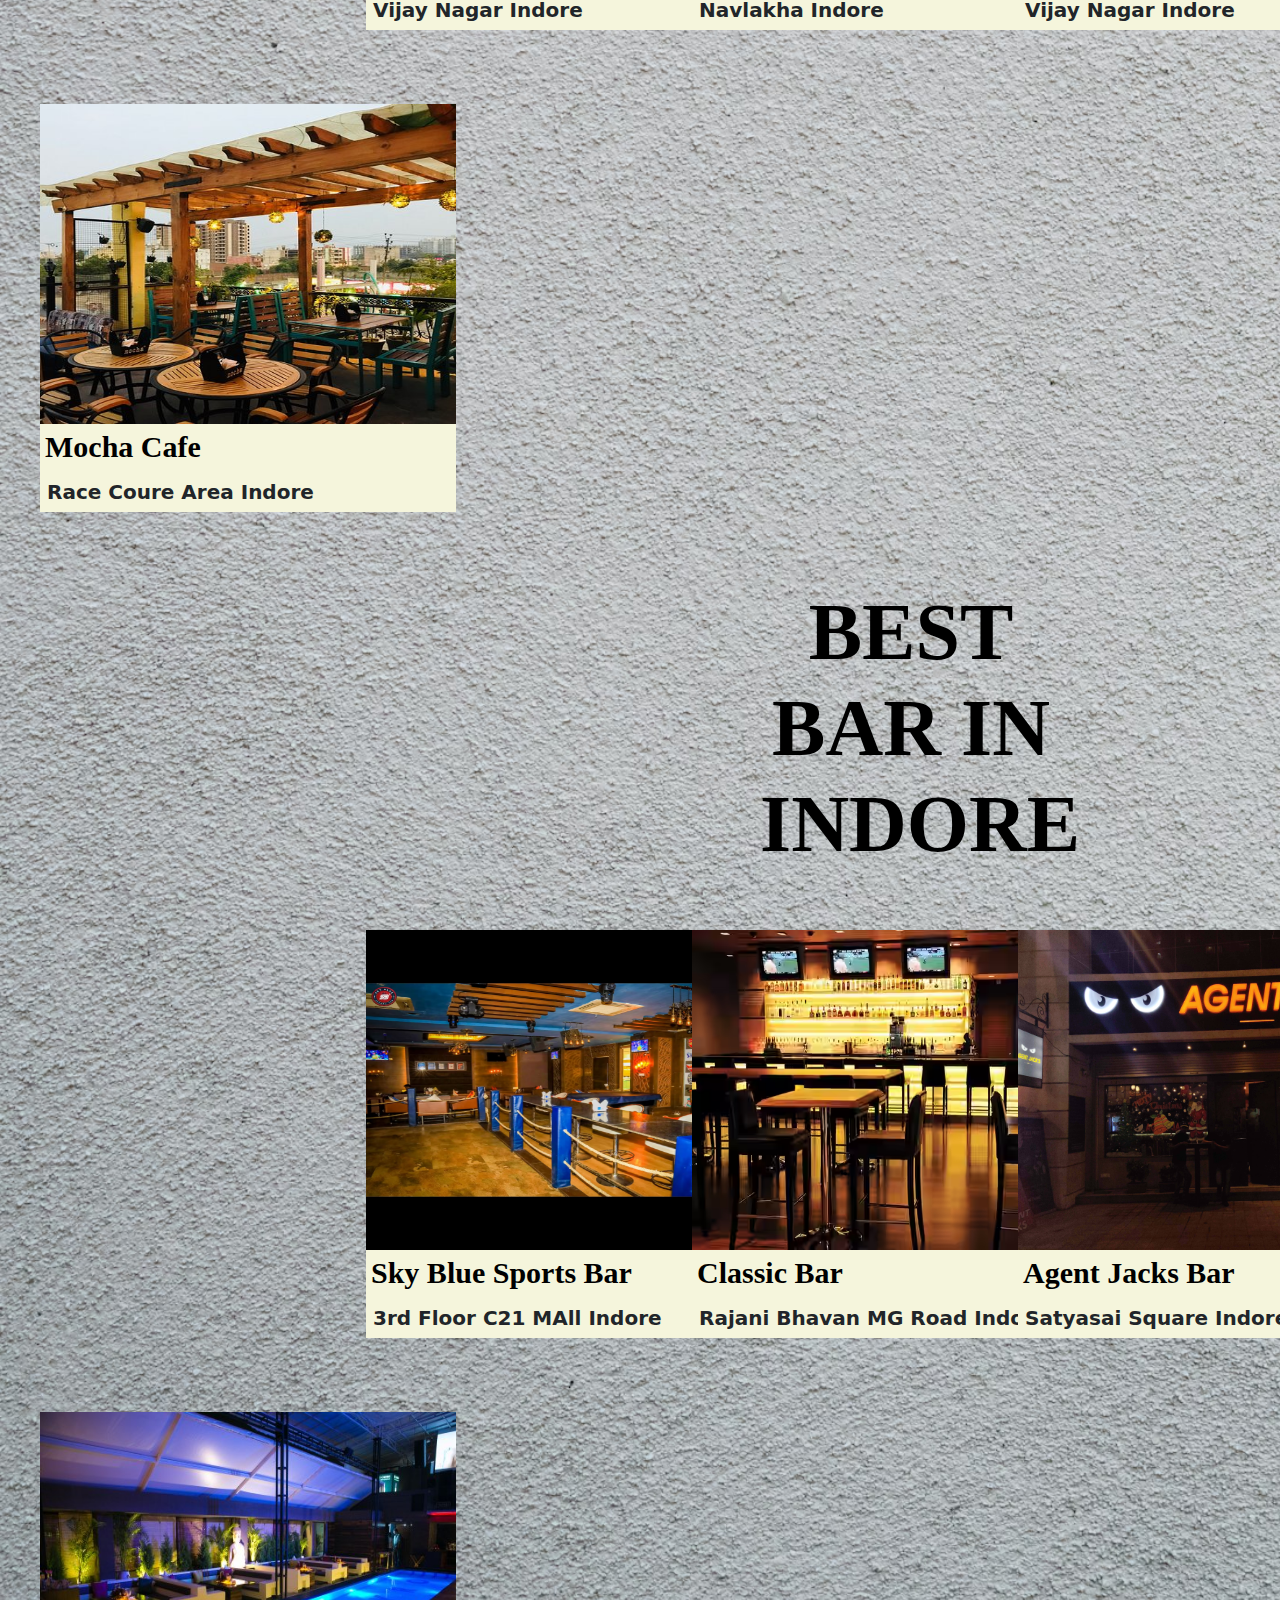
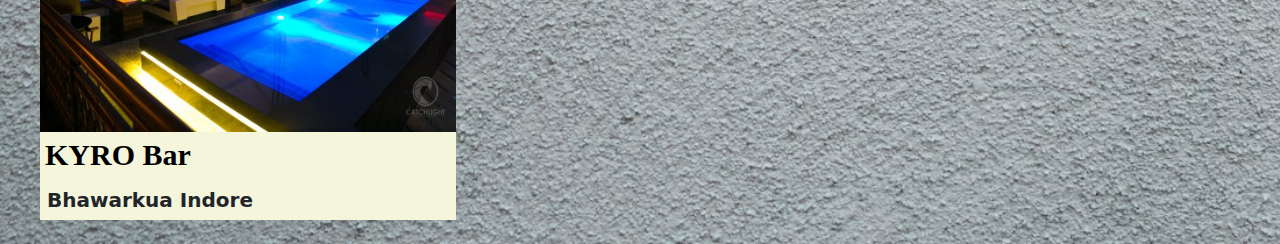
<file: restaurant.html>
<!DOCTYPE html>
<html lang="en">
<head>
    <meta charset="UTF-8">
    <meta name="viewport" content="width=device-width, initial-scale=1.0">
    <title>Restaurant</title>
    <link rel="stylesheet" href="style1.css">
    <link
      href="https://cdn.jsdelivr.net/npm/bootstrap@5.3.3/dist/css/bootstrap.min.css"
      rel="stylesheet"
      integrity="sha384-QWTKZyjpPEjISv5WaRU9OFeRpok6YctnYmDr5pNlyT2bRjXh0JMhjY6hW+ALEwIH"
      crossorigin="anonymous"
    />
</head>

<body style="background-image:url(images/bg01.avif); background-size: cover;">


    <h2  style="text-align: center; margin-left: 400px;  margin-left: 100px; font-size: 80px; margin-top: 50px; font-weight: bold; font-family: time new roman; color: black;">BEST RESTAURANTS IN INDORE </h2>


    <div class="row row-cols-1 row-cols-md-4">
        <div class="col mb-4">
    <div class="box">
        <img class="image" src="images/gk.jpg" alt="gk">
        <a href="" style="text-decoration: none; color: black;">Guru Kripa Restaurant </a><br>
        <p>South Tukoganj Indore</p>
    </div>
</div>
<div class="col mb-4">
    <div class="box">
        <img class="image" src="images/shreemaya.avif" alt="gk">
        <a href="" style="text-decoration: none; color: black;">Hotel ShreeMaya </a><br>
        <p>South Tukoganj Indore</p>
    </div>
</div>
    <div class="col mb-4">
    <div class="box">
        <img class="image" src="images/mediterra.jpg" alt="gk">
        <a href="" style="text-decoration: none; color: black;">Mediterra Rooftop  </a><br>
        <p>Vijay Nagar Indore</p>
    </div>
</div>
    <div class="col mb-4">
    <div class="box">
        <img class="image" src="images/indore kitchen.webp" alt="gk">
        <a href="" style="text-decoration: none; color: black;">Indore Kitchen </a><br>
        <p>Vijay Nagar Indore</p>
    </div>
    <br><br>
</div>
<b></b><b></b>
<h2  style="text-align: center; margin-left: 800px; font-size: 80px; font-weight: bold; margin-right: 200px; font-family: time new roman; color: rgb(0, 0, 0);">BEST CAFE IN INDORE </h2>
<b></b>
    <div class="col mb-4">
    <div class="box">
        <img class="image" src="images/farzi.webp" alt="gk">
        <a href="" style="text-decoration: none; color: black;">Farzi Cafe </a><br>
        <p>Vijay Nagar Indore</p>
    </div>
</div>
    <div class="col mb-4">
    <div class="box">
        <img class="image" src="images/jail.jpg" alt="gk">
        <a href="" style="text-decoration: none; color: black;">Jail Cafe </a><br>
        <p>Navlakha Indore</p>
    </div>
</div>
    <div class="col mb-4">
    <div class="box">
        <img class="image" src="images/firangi.avif" alt="gk">
        <a href="" style="text-decoration: none; color: black;">Firangi Cafe  </a><br>
        <p>Vijay Nagar Indore</p>
    </div>
</div>
    <div class="col mb-4">
    <div class="box">
        <img class="image" src="images/mocha.jpg" alt="gk">
        <a href="" style="text-decoration: none; color: black;">Mocha Cafe </a><br>
        <p>Race Coure Area Indore</p>
    </div>
    <br><br>
</div>


<h2  style="text-align: center; margin-left: 760px; font-size: 80px; font-weight: bold; font-family: time new roman; color: rgb(0, 0, 0);">BEST BAR IN INDORE </h2>

<b></b>
    <div class="col mb-4">
    <div class="box">
        <img class="image" src="images/sky.avif" alt="gk">
        <a href="" style="text-decoration: none; color: black;">Sky Blue Sports Bar</a><br>
        <p>3rd Floor C21 MAll Indore</p>
    </div>
</div>
    <div class="col mb-4">
    <div class="box">
        <img class="image" src="images/classic bar.avif" alt="gk">
        <a href="" style="text-decoration: none; color: black;">Classic Bar </a><br>
        <p>Rajani Bhavan MG Road Indore</p>
    </div>
</div>
    <div class="col mb-4">
    <div class="box">
        <img class="image" src="images/ajent.jpg" alt="gk">
        <a href="" style="text-decoration: none; color: black;">Agent Jacks Bar </a><br>
        <p> Satyasai Square Indore</p>
    </div>
</div>
    <div class="col mb-4">
    <div class="box">
        <img class="image" src="images/kyro.jpg" alt="gk">
        <a href="" style="text-decoration: none; color: black;">KYRO Bar  </a><br>
        <p>Bhawarkua Indore</p>
    </div>
</div>
</div>
</body>
</html>
</file>
<file: login form/style.css>
@import url("https://fonts.googleapis.com/css2?family=Poppins:eght@300;400;500;600;700;800;900&display=swap");
*{
    margin: 0;
    padding: 0;
    box-sizing: border-box;
    font-family: "Poppins", sans-serif;
}

body {
    display: flex;
    justify-content:center;
    margin-top: 300px;
    align-items: center;
    min-width: 100vh;
    background-image: url(img6.jpg);
    background-size: cover;
    background-position: center;
}
.wrapper{
    width: 420px;
    background:transparent;
    border: 2px solid rgba(255, 255, 255, .2);
    backdrop-filter: blur(20px);
    box-shadow: 0 0 10px rgba(0, 0 , 0, .2);
    color: #fff;
    border-radius: 20px;
    padding: 30px 40px;
}

.wrapper h1 {
    font-size: 36px;
    text-align: center;
    font-family: cursive;
}

.wrapper .input-box {
    position: relative;
    width: 100%;
    height: 50px;
    /* background: salmon; */
    margin: 30px 0;
}
.input-box input {
    font-family: cursive;
    width: 100%;
    height: 100%;
    background: transparent;
    border: none;
    outline: none;
    border: 2px solid rgba(255, 255, 255, .2);
    border-radius: 40px;
    font-size: 16px;
    color: #fff;
    padding: 20px 45px 20px 20px;
}
.input-box input::placeholder {
    color: #fff;
}
.input-box i{
    position: absolute;
    right: 20px;
    top: 50%;
    transform: translateY(-50%);
    font-size: 20px;
}

.wrapper .remember-forget {
    display: flex;
    justify-content: space-between;
    font-size: 14.5px;
    margin: -15px 0 15px;
}

.remember-forget label input {
    accent-color: #30ff45;
    margin-right: 3px;
}

.remember-forget a{
    color: #fff;
    text-decoration: none;
}

.remember-forget a:hover {
    text-decoration: underline;
}
.wrapper .btn {
    font-family: cursive;
    width: 100%;
    height: 45px;
    background: #fff;
    border: none;
    outline: none;
    border-radius: 40px;
    box-shadow: 0 0 10px rgba(0, 0 , 0, .1);
    cursor: pointer;
    font-size: 16px;
    color: #333;
    font-weight: 600;
}

.wrapper .register-link {
    font-size: 14.5px;
    text-align: center;
    margin-top: 20px 0 15px;
}

.register-link p a {
    color: #fff;
    text-decoration: none;
    font-weight: 600;
}

.register-link p a:hover {
    text-decoration: underline;
}
</file>
<file: style1.css>
.box{
    height: 25.5rem;
    width: 26rem;
    background-color: beige;
    margin-left: 40px;
    margin-top: 50px;
    transition: transform ease-in-out 0.3s;
   
}
.box .image{
    height: 20rem;
    width: 26rem;
}
.box a{
    font-size: 30px;
    font-family: Georgia;
    font-weight: bold;
    margin-left: 5px;
}
.box p{
    font-size: 20px;
    font-family:system-ui;
    font-weight: bold;  
    margin-top:8px;
    margin-left: 7px;
}
.box:hover{
     transform: scale( 1.15);
    filter: drop-shadow(10px 12px 2px black );
    filter:hue-rotate(2px); 
    

}
/* rgb(66, 182, 8) */
</file>
